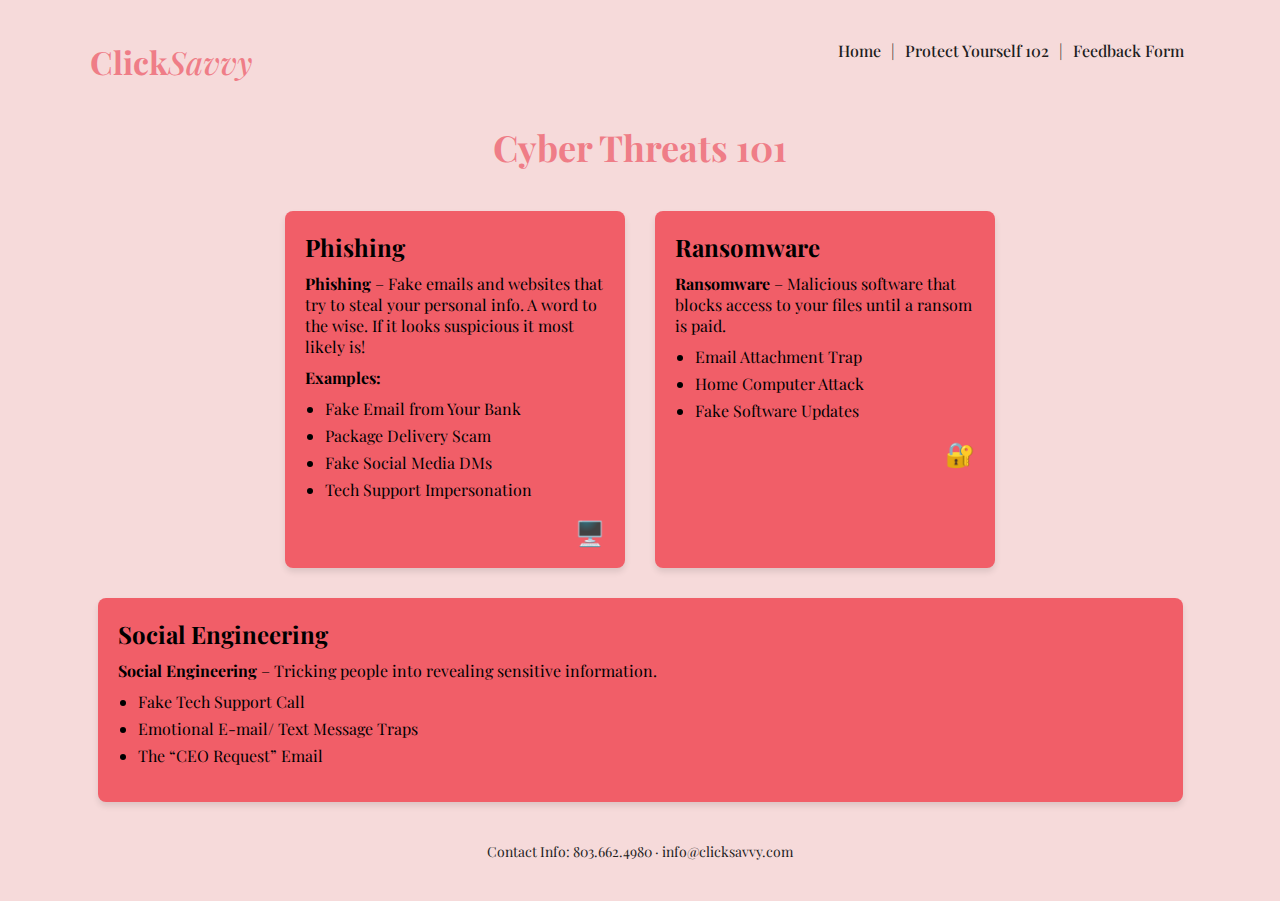
<file: cyberthreats101.html>
<!DOCTYPE html>
<html lang="en">
<head>
  <meta charset="UTF-8" />
  <title>ClickSavvy | Cyber Threats 101</title>
  <link href="https://fonts.googleapis.com/css2?family=Playfair+Display:ital,wght@0,400;0,500;0,700;1,400&display=swap" rel="stylesheet">
  <style>
    body {
      margin: 0;
      padding: 0;
      background-color: #f6dada;
      font-family: 'Playfair Display', serif;
      color: #1e1e1e;
    }

    .main-container {
      max-width: 1100px;
      margin: 0 auto;
      padding: 40px 20px;
      border-radius: 40px;
    }

    header {
      display: flex;
      justify-content: space-between;
      align-items: flex-start;
      font-size: 16px;
      font-weight: 400;
      margin-bottom: 40px;
    }

    .logo {
      font-size: 32px;
      font-weight: bold;
      color: #ef7d87;
    }

    .logo em {
      font-style: italic;
      font-weight: 500;
    }

    .nav-links a {
      text-decoration: none;
      color: #1e1e1e;
      margin: 0 6px;
      font-weight: 500;
    }

    h1 {
      text-align: center;
      font-size: 36px;
      color: #ef7d87;
      margin-bottom: 40px;
    }

    .threats {
      display: flex;
      flex-wrap: wrap;
      justify-content: center;
      gap: 30px;
      margin-bottom: 40px;
    }

    .card {
      background-color: #f15e68;
      color: black;
      width: 300px;
      padding: 20px;
      border-radius: 8px;
      text-align: left;
      box-shadow: 0 4px 6px rgba(0,0,0,0.1);
    }

    .card h2 {
      font-size: 24px;
      margin-top: 0;
      margin-bottom: 10px;
    }

    .card p {
      font-size: 16px;
      margin: 10px 0;
    }

    .card ul {
      padding-left: 20px;
      margin-top: 10px;
    }

    .card ul li {
      margin-bottom: 6px;
    }

    .icon {
      text-align: right;
      font-size: 24px;
      margin-top: 10px;
    }

    footer {
      text-align: center;
      margin-top: 30px;
      font-size: 14px;
    }

    @media (max-width: 900px) {
      .threats {
        flex-direction: column;
        align-items: center;
      }
    }
  </style>
</head>
<body>
  <div class="main-container">
    <header>
      <div class="logo">Click<em>Savvy</em></div>
      <div class="nav-links">
        <a href="#">Home</a> |
        <a href="#">Protect Yourself 102</a> |
        <a href="#">Feedback Form</a>
      </div>
    </header>

    <h1>Cyber Threats 101</h1>

    <div class="threats">
      <!-- Phishing Card -->
      <div class="card">
        <h2>Phishing</h2>
        <p><strong>Phishing</strong> – Fake emails and websites that try to steal your personal info. A word to the wise. If it looks suspicious it most likely is!</p>
        <p><strong>Examples:</strong></p>
        <ul>
          <li>Fake Email from Your Bank</li>
          <li>Package Delivery Scam</li>
          <li>Fake Social Media DMs</li>
          <li>Tech Support Impersonation</li>
        </ul>
        <div class="icon">🖥️</div>
      </div>

      <!-- Ransomware Card -->
      <div class="card">
        <h2>Ransomware</h2>
        <p><strong>Ransomware</strong> – Malicious software that blocks access to your files until a ransom is paid.</p>
        <ul>
          <li>Email Attachment Trap</li>
          <li>Home Computer Attack</li>
          <li>Fake Software Updates</li>
        </ul>
        <div class="icon">🔐</div>
      </div>

      <!-- Social Engineering Card -->
      <div class="card" style="width: 95%;">
        <h2>Social Engineering</h2>
        <p><strong>Social Engineering</strong> – Tricking people into revealing sensitive information.</p>
        <ul>
          <li>Fake Tech Support Call</li>
          <li>Emotional E-mail/ Text Message Traps</li>
          <li>The “CEO Request” Email</li>
        </ul>
      </div>
    </div>

    <footer>
      Contact Info: 803.662.4980 · info@clicksavvy.com
    </footer>
  </div>
</body>
</html>
</file>
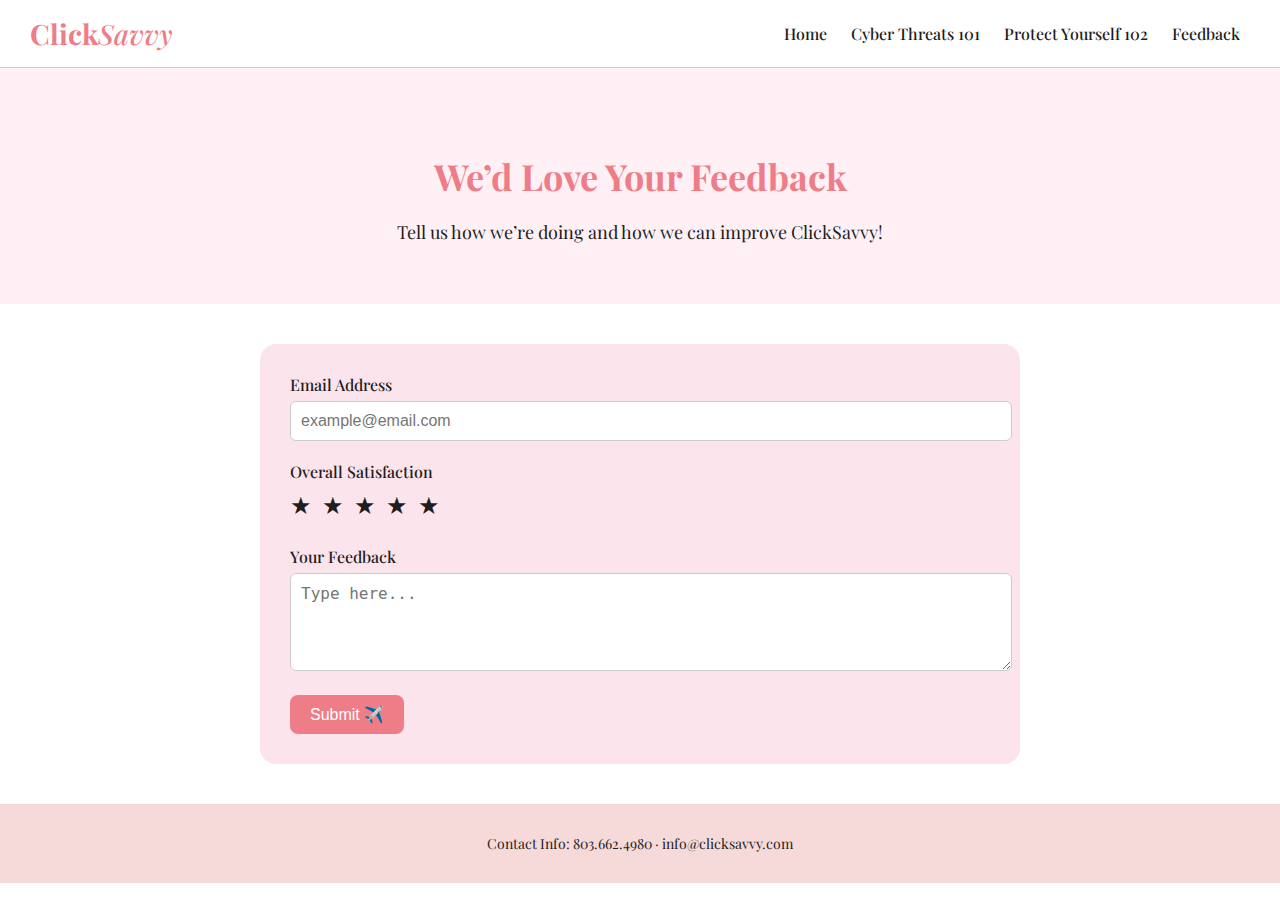
<file: forms.html>
<!DOCTYPE html>
<html lang="en">
<head>
  <meta charset="UTF-8" />
  <meta name="viewport" content="width=device-width, initial-scale=1.0"/>
  <title>ClickSavvy | Feedback</title>
  <link href="https://fonts.googleapis.com/css2?family=Playfair+Display:wght@400;500;700&display=swap" rel="stylesheet">
  <link rel="stylesheet" href="styles.css" />
</head>
<body>
  <header>
    <div class="logo">Click<em>Savvy</em></div>
    <nav role="navigation" aria-label="Main navigation">
      <a href="index.html">Home</a>
      <a href="cyberthreats101.html">Cyber Threats 101</a>
      <a href="protectyourself102.html">Protect Yourself 102</a>
      <a href="forms.html">Feedback</a>
    </nav>
  </header>

  <section id="intro">
    <h1>We’d Love Your Feedback</h1>
    <p>Tell us how we’re doing and how we can improve ClickSavvy!</p>
  </section>

  <form onsubmit="return handleSubmit(event)">
    <div class="form-group">
      <label for="email">Email Address</label>
      <input type="email" id="email" name="email" placeholder="example@email.com" required>
    </div>

    <div class="form-group">
      <label>Overall Satisfaction</label>
      <div class="rating">
        <input type="radio" id="star5" name="satisfaction" value="5" required><label for="star5">★</label>
        <input type="radio" id="star4" name="satisfaction" value="4"><label for="star4">★</label>
        <input type="radio" id="star3" name="satisfaction" value="3"><label for="star3">★</label>
        <input type="radio" id="star2" name="satisfaction" value="2"><label for="star2">★</label>
        <input type="radio" id="star1" name="satisfaction" value="1"><label for="star1">★</label>
      </div>
    </div>

    <div class="form-group">
      <label for="message">Your Feedback</label>
      <textarea id="message" name="message" rows="4" placeholder="Type here..." required></textarea>
    </div>

    <button type="submit">Submit ✈️</button>
  </form>

  <footer>
    Contact Info: 803.662.4980 · info@clicksavvy.com
  </footer>

  <script>
    function handleSubmit(event) {
      event.preventDefault();
      alert('Thank you for your feedback!');
      return false;
    }
  </script>
</body>
</html>
</file>
<file: styles.css>
/* ClickSavvy Unified Stylesheet */

body {
  margin: 0;
  font-family: 'Playfair Display', serif;
  color: #1e1e1e;
  background-color: #fff;
}

header {
  background: #fff;
  border-bottom: 1px solid #ccc;
  position: sticky;
  top: 0;
  z-index: 1000;
  padding: 15px 30px;
  display: flex;
  justify-content: space-between;
  align-items: center;
}

.logo {
  font-size: 28px;
  font-weight: bold;
  color: #ef7d87;
}

.logo em {
  font-style: italic;
  font-weight: 500;
}

nav {
  font-size: 16px;
}

nav a {
  margin: 0 10px;
  text-decoration: none;
  color: #1e1e1e;
  font-weight: 500;
}

section#intro {
  background: #fff0f5;
  padding: 60px 20px;
  text-align: center;
}

section#intro h1 {
  font-size: 36px;
  color: #ef7d87;
  margin-bottom: 20px;
}

section#intro p {
  max-width: 700px;
  margin: 0 auto;
  font-size: 18px;
}

#features, #threats {
  padding: 40px 20px;
  display: flex;
  justify-content: center;
  gap: 30px;
  flex-wrap: wrap;
  max-width: 1000px;
  margin: 0 auto;
}

.feature-card, .threat-card {
  background: #fff;
  border-radius: 16px;
  padding: 20px;
  max-width: 300px;
  text-align: center;
  box-shadow: 0 2px 10px rgba(0,0,0,0.1);
}

.feature-card h3, .threat-card h3 {
  margin: 10px 0;
  color: #ef7d87;
}

.feature-card p, .threat-card p, .tip p {
  font-size: 16px;
}

.threat-card ul {
  padding-left: 20px;
  text-align: left;
}

.tip {
  margin-bottom: 30px;
  max-width: 700px;
  margin-left: auto;
  margin-right: auto;
}

.tip h3 {
  color: #ef7d87;
  margin-bottom: 8px;
  font-size: 22px;
}

form {
  max-width: 700px;
  margin: 40px auto;
  background: #fce4ec;
  padding: 30px;
  border-radius: 16px;
}

.form-group {
  margin-bottom: 20px;
}

label {
  display: block;
  font-weight: 500;
  margin-bottom: 6px;
}

input[type="email"],
textarea {
  width: 100%;
  padding: 10px;
  font-size: 16px;
  border: 1px solid #ccc;
  border-radius: 6px;
}

.rating {
  display: flex;
  gap: 10px;
  font-size: 24px;
}

.rating input {
  display: none;
}

.rating label {
  cursor: pointer;
}

.rating input:checked ~ label {
  color: #ffd700;
}

button {
  background-color: #ef7d87;
  color: white;
  padding: 10px 20px;
  font-size: 16px;
  border: none;
  border-radius: 8px;
  cursor: pointer;
}

footer {
  text-align: center;
  font-size: 14px;
  padding: 30px 0;
  background: #f6dada;
  margin-top: 40px;
}
</file>
